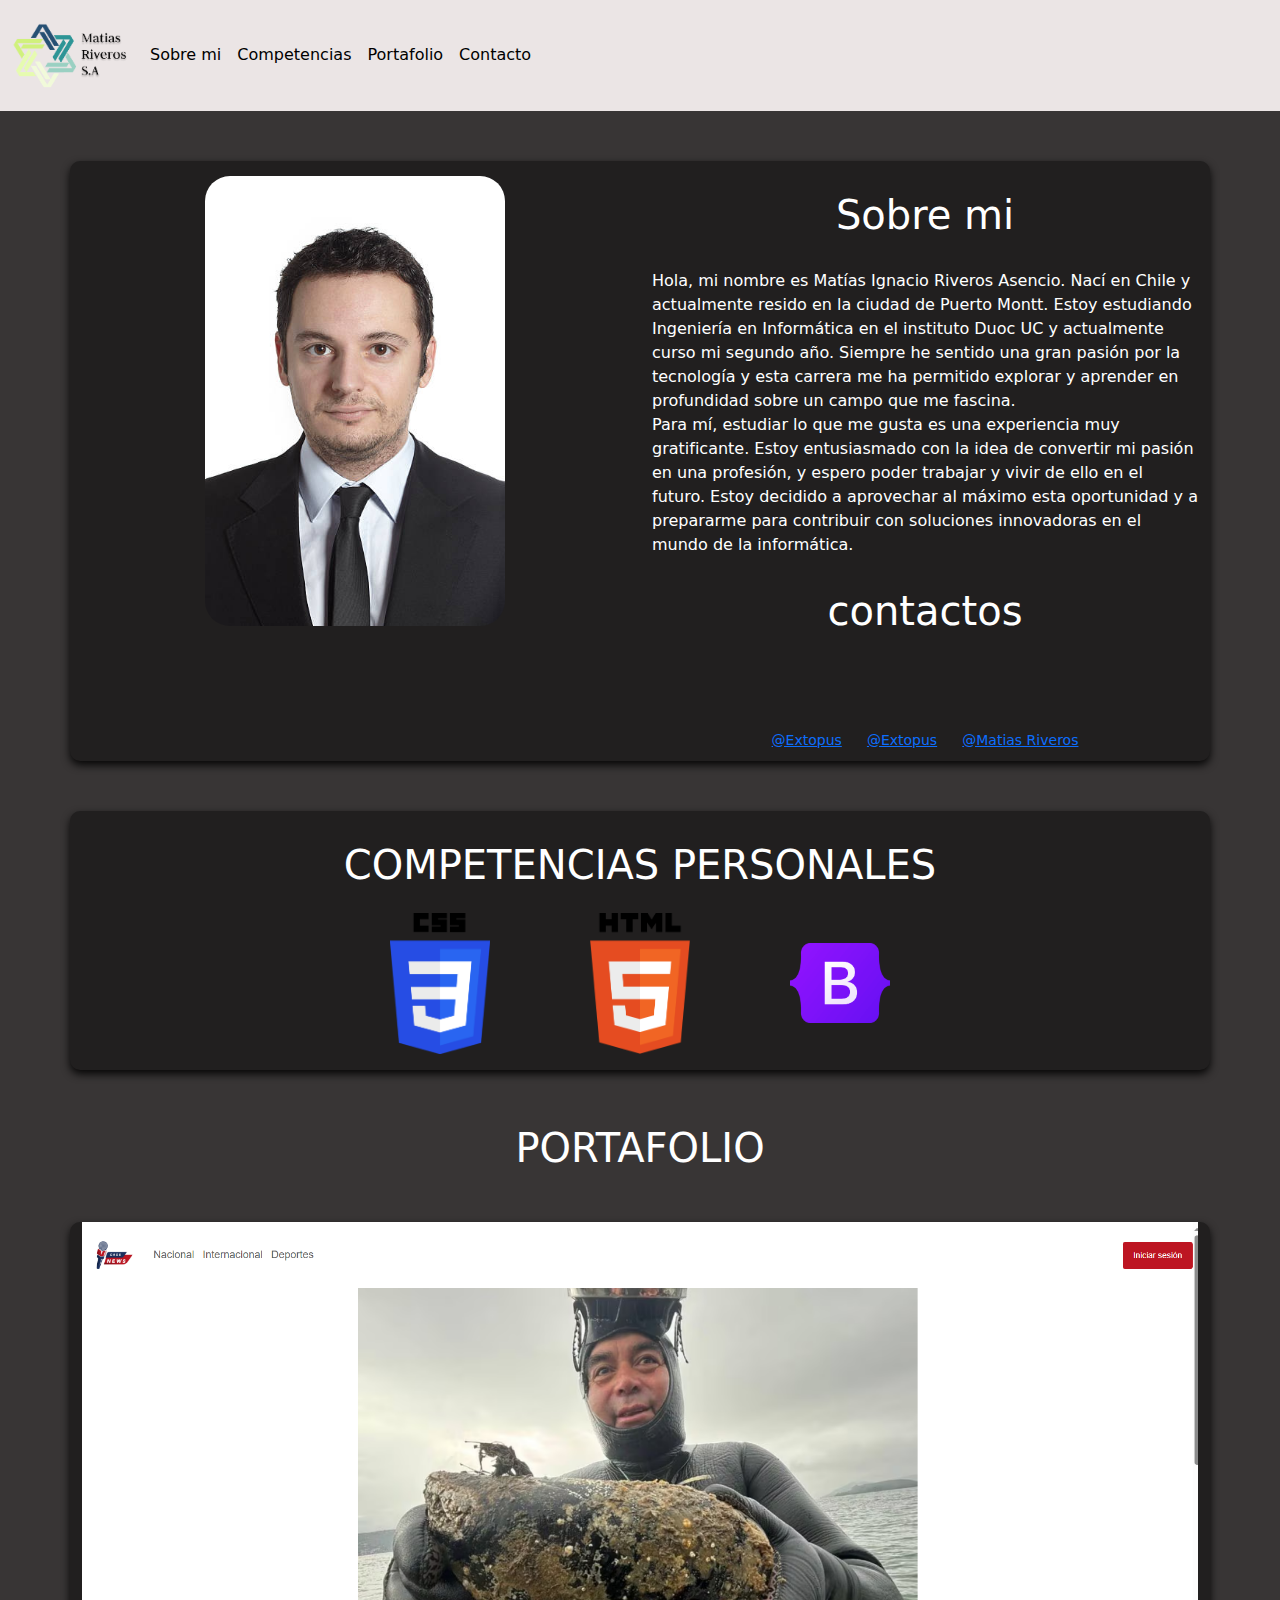
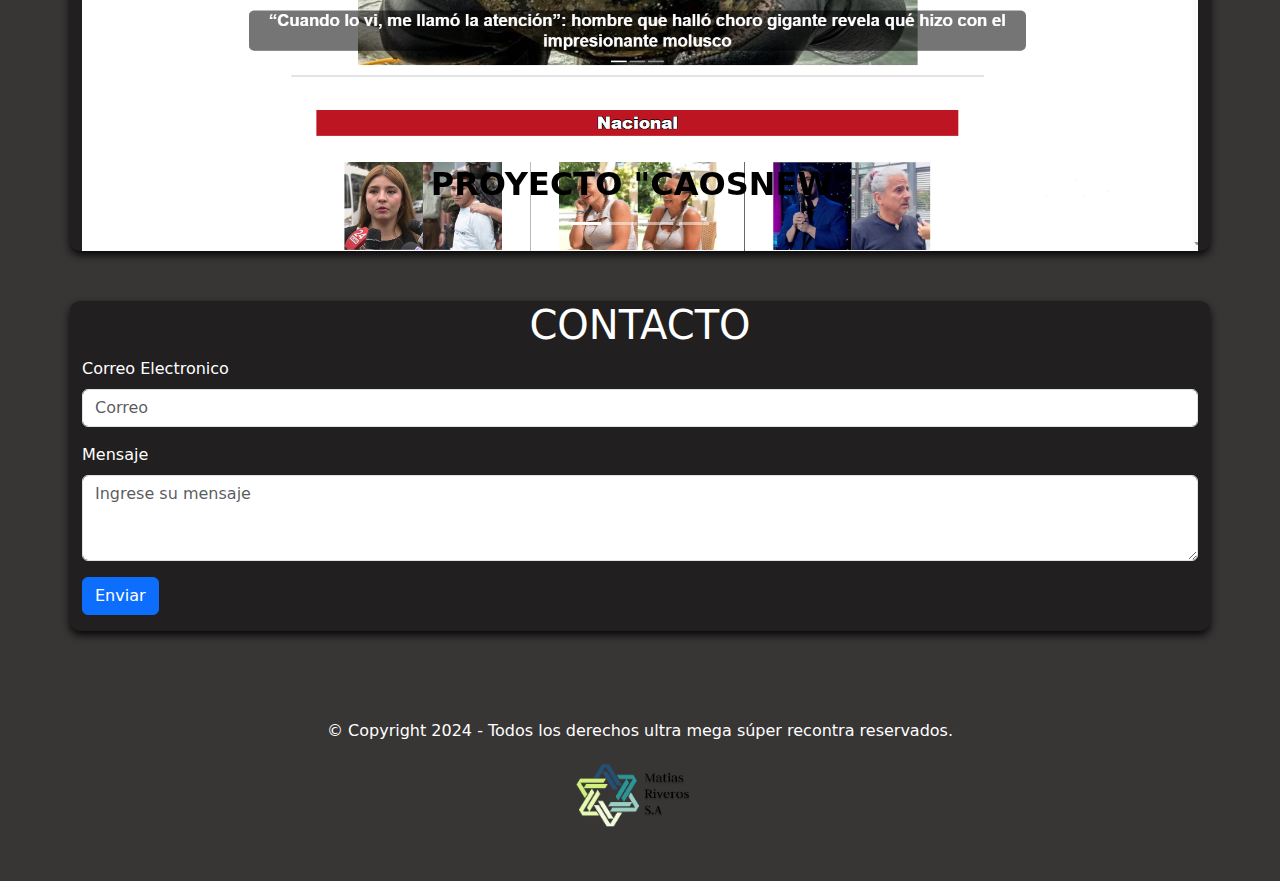
<file: index.html>
<!DOCTYPE html>
<html lang="es">
<head>
    <meta charset="UTF-8">
    <meta name="viewport" content="width=device-width, initial-scale=1.0">
    <title>Portafolio</title>
    <link href="https://cdn.jsdelivr.net/npm/bootstrap@5.3.3/dist/css/bootstrap.min.css" rel="stylesheet" integrity="sha384-QWTKZyjpPEjISv5WaRU9OFeRpok6YctnYmDr5pNlyT2bRjXh0JMhjY6hW+ALEwIH" crossorigin="anonymous">
    <link rel="stylesheet" href="https://cdnjs.cloudflare.com/ajax/libs/font-awesome/6.5.2/css/all.min.css" integrity="sha512-SnH5WK+bZxgPHs44uWIX+LLJAJ9/2PkPKZ5QiAj6Ta86w+fsb2TkcmfRyVX3pBnMFcV7oQPJkl9QevSCWr3W6A==" crossorigin="anonymous" referrerpolicy="no-referrer" />
    <link rel="stylesheet" href="./assets/css/styles.css">
</head>
<body>



    <nav class="navbar navbar-expand-lg">
        <div class="container-fluid">
          <img class="logo" src="./assets/img/logo.png" alt="">
          <button class="navbar-toggler" type="button" data-bs-toggle="collapse" data-bs-target="#navbarNav" aria-controls="navbarNav" aria-expanded="false" aria-label="Toggle navigation">
            <span class="navbar-toggler-icon"></span>
          </button>
          <div class="collapse navbar-collapse" id="navbarNav">
            <ul class="navbar-nav">
              <li class="nav-item">
                <a class="nav-link" aria-current="page" href="#ola">Sobre mi</a>
              </li>
              <li class="nav-item">
                <a class="nav-link" href="#competencias">Competencias</a>
              </li>
              <li class="nav-item">
                <a class="nav-link" href="#carouselExampleCaptions">Portafolio</a>
              </li>
              <li class="nav-item">
                <a class="nav-link" href="#contacto">Contacto</a>
              </li>
            </ul>
          </div>
        </div>
      </nav>

    
      <div class="container ">
        <div class="row">
            <div class="col-md-6">
                <div class="image-container d-flex justify-content-center align-items-center">
                    <img src="./assets/img/hombre.jpg" class="img-fluid imagen" alt="Imagen">
                </div>
                
            </div>
            <div class="col-md-6  justify-content-center align-items-center" id="oli">
                <h1 class="titulo">Sobre mi</h1>
                <p class="texto">
                 
                 Hola, mi nombre es Matías Ignacio Riveros Asencio. Nací en Chile y actualmente resido en la ciudad de Puerto Montt. Estoy estudiando Ingeniería en Informática en el instituto Duoc UC y actualmente curso mi segundo año. Siempre he sentido una gran pasión por la tecnología y esta carrera me ha permitido explorar y aprender en profundidad sobre un campo que me fascina.
                  <br> 
                 Para mí, estudiar lo que me gusta es una experiencia muy gratificante. Estoy entusiasmado con la idea de convertir mi pasión en una profesión, y espero poder trabajar y vivir de ello en el futuro. Estoy decidido a aprovechar al máximo esta oportunidad y a prepararme para contribuir con soluciones innovadoras en el mundo de la informática.
                </p>
                <div class="text-center">
                  <h1 class="titulo">contactos</h1>
                  <div class="icono-con-texto">
                    <i class="fa-brands fa-github fa-3x contacto"></i>
                    <a href="https://github.com/Extopus"><p>@Extopus</p></a>
                  </div>
                  <div class="icono-con-texto">
                    <i class="fa-brands fa-discord fa-3x contacto" style="color: #ffffff;"></i>
                    <a href="https://discord.com/"><p>@Extopus</p></a>
                  </div>
                  <div class="icono-con-texto">
                    <i class="fa-brands fa-linkedin fa-3x contacto" style="color: #33a7ff;"></i>
                    <a href="https://www.linkedin.com/in/matias-riveros-asencio-a90a09293/"><p>@Matias Riveros</p></a>
                  </div>

               
                </div>
            </div>
        </div>

    
    </div>

    

    <div class="container">
      
      <div class="row" id="competencias">
        <h1 class="titulo">COMPETENCIAS PERSONALES</h1>
        <div class=" d-flex justify-content-center align-items-center p-3 ">
          <img class="programas" src="./assets/img/css-3-logo.png" alt="">
          <img class="programas" src="./assets/img/html-logo.png" alt="">
          <img class="programas" src="./assets/img/bootstrap-logo-freelogovectors.net_.png" alt="">
        </div>
      </div>

    </div>

    <br>
    <h1 class="titulo">PORTAFOLIO</h1>


    <div id="carouselExampleCaptions" class="carousel slide">
      <div class="carousel-indicators">
        <button type="button" data-bs-target="#carouselExampleCaptions" data-bs-slide-to="0" class="active" aria-current="true" aria-label="Slide 1"></button>
        <button type="button" data-bs-target="#carouselExampleCaptions" data-bs-slide-to="1" aria-label="Slide 2"></button>
        <button type="button" data-bs-target="#carouselExampleCaptions" data-bs-slide-to="2" aria-label="Slide 3"></button>
        <button type="button" data-bs-target="#carouselExampleCaptions" data-bs-slide-to="2" aria-label="Slide 4"></button>
      </div>
      <!--SLIDE 1-->
      <div class="carousel-inner container">
        <div class="carousel-item active">
          <div class="slide-content">
            <a href="./Caos_News/Caos_News/index.html"><img src="./assets/img/caosnew.png" class="d-block w-100" alt="...">  </a>
          <div class="carousel-caption  d-md-block">
            <h2 class="titulo-carrusel ">PROYECTO "CAOSNEW"</h2>
          </div>
        </div>
      </div>

      <!-- SLIDE 2 -->
      <div class="carousel-item">
        <div class="slide-content">
          <a href="./API_CLIMA/index.html"><img  src="./assets/img/CLIMA.png" class="d-block w-100" alt="..."> </a>
          <div class="carousel-caption  d-md-block">
            <h2 class="titulo-carrusel">PROYECTO "REPORTE DEL CLIMA"</h2>         
          </div>
        </div>
      </div>

      <!-- SLIDE 3 -->
      <div class="carousel-item">
          <div class="slide-content">
            <a href="./Actividad-Monito-main/tarea Bootstrap/"><img src="./assets/img/monito.png" class="d-block w-100" alt="..."></a>
          <div class="carousel-caption  d-md-block">
            <h2 class="titulo-carrusel">PROYECTO "MONITO"</h2>
          </div>
          </div>
        </div>

       <!-- SLIDE 4 -->
        <div class="carousel-item">
          <div class="slide-content">
            <a href="./pokedex/index.html"><img src="./assets/img/pokemon.png" class="d-block w-100" alt="..."></a>
          <div class="carousel-caption  d-md-block">
            <h2 class="titulo-carrusel">PROYECTO "POKEMON"</h2>
          </div>
          </div>
        </div>


      </div>
      
      <!-- FLECHAS PARA VER LOS SLIDES -->
      <button class="carousel-control-prev" type="button" data-bs-target="#carouselExampleCaptions" data-bs-slide="prev">
        <span class="carousel-control-prev-icon" aria-hidden="true"></span>
        <span class="visually-hidden">Previous</span>
      </button>
      <button class="carousel-control-next" type="button" data-bs-target="#carouselExampleCaptions" data-bs-slide="next">
        <span class="carousel-control-next-icon" aria-hidden="true"></span>
        <span class="visually-hidden">Next</span>
      </button>
    </div>

    


    <div class="container" id="contacto">
      <h1 class="titulo">CONTACTO</h1>
      <div class="row">
        

        <form action="https://formsubmit.co/malulomostacho@gmail.com" method="POST">

           <div class="mb-3">
            <label for="exampleFormControlInput1" class="form-label" >Correo Electronico</label>
            <input type="email" class="form-control" name="email" placeholder="Correo" required>
           </div>
          
          <div class="mb-3">
            <label for="exampleFormControlInput1" class="form-label" >Mensaje</label>

            <textarea name="name" class="form-control" rows="3" placeholder="Ingrese su mensaje"></textarea>
          </div>
          
          <input type="hidden" name="_captcha" value="false">

          <button type="submit" class="btn btn-primary mb-3">Enviar</button>
        
        </form>
        
      </div>
    </div>
    

    <div class="container-fluid text-center text-white derechos ">
     
  
      <h6>© Copyright 2024 - Todos los derechos ultra mega súper recontra reservados.</h6>
      <img class="logo" src="./assets/img/logo.png" alt="">

    </div> 
 <script src="https://cdn.jsdelivr.net/npm/@popperjs/core@2.11.8/dist/umd/popper.min.js" integrity="sha384-I7E8VVD/ismYTF4hNIPjVp/Zjvgyol6VFvRkX/vR+Vc4jQkC+hVqc2pM8ODewa9r" crossorigin="anonymous"></script>
 <script src="https://cdn.jsdelivr.net/npm/bootstrap@5.3.3/dist/js/bootstrap.min.js" integrity="sha384-0pUGZvbkm6XF6gxjEnlmuGrJXVbNuzT9qBBavbLwCsOGabYfZo0T0to5eqruptLy" crossorigin="anonymous"></script>
</body>
</html>
</file>
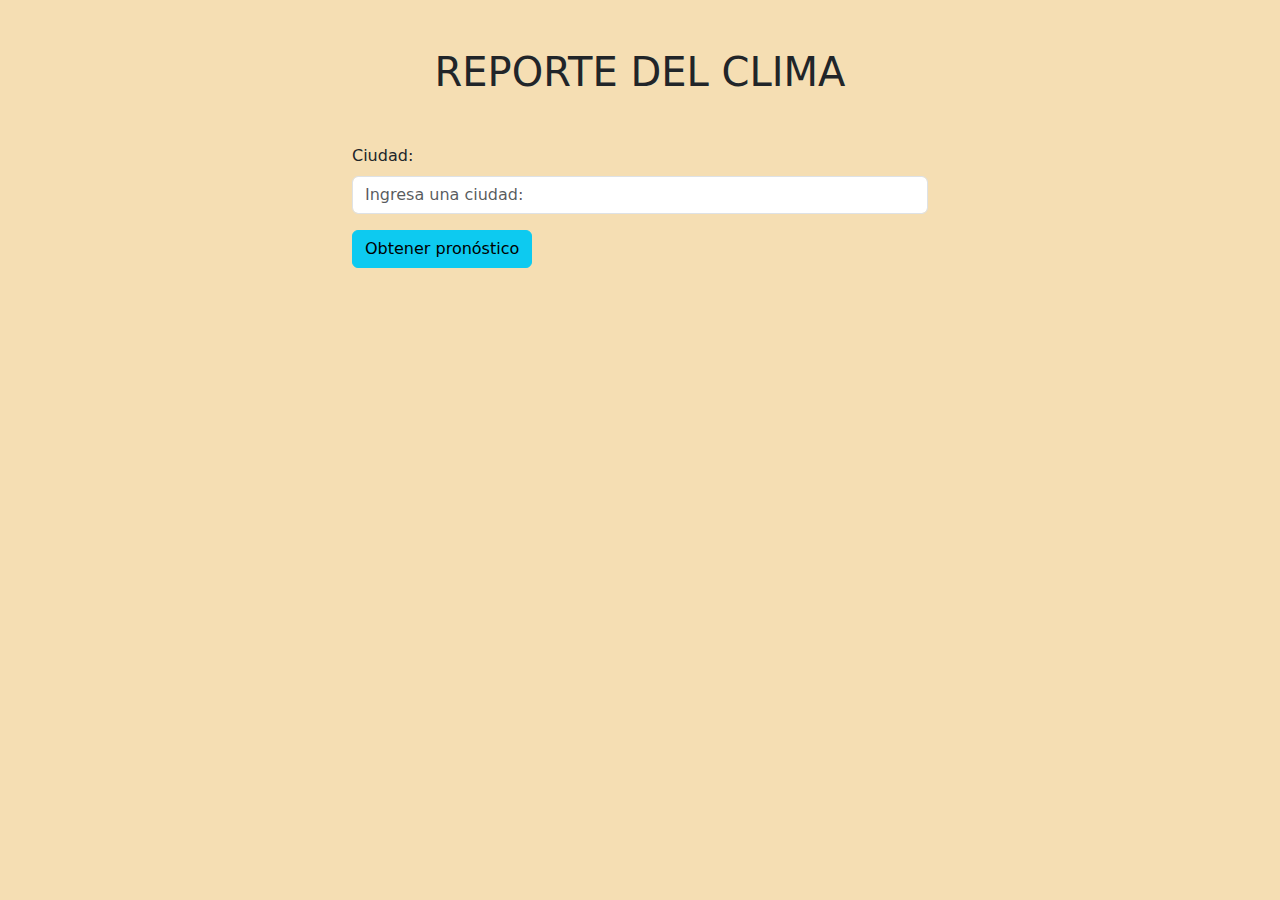
<file: API_CLIMA/index.html>
<!DOCTYPE html>
<html lang="es">
<head>
    <meta charset="UTF-8">
    <meta name="viewport" content="width=device-width, initial-scale=1.0">
    <title>Document</title>
    <link href="https://cdn.jsdelivr.net/npm/bootstrap@5.3.3/dist/css/bootstrap.min.css" rel="stylesheet" integrity="sha384-QWTKZyjpPEjISv5WaRU9OFeRpok6YctnYmDr5pNlyT2bRjXh0JMhjY6hW+ALEwIH" crossorigin="anonymous">
    <link rel="stylesheet" href="./styles.css">
   
</head>
<body>
 <div class="container">
    <h1 class="text-center my-5"> REPORTE DEL CLIMA</h1>
    <div class="mb-3">
        <label class="form-label" for="ciudad">Ciudad: </label>
        <input type="text" class="form-control" id="ciudad" placeholder="Ingresa una ciudad: ">
    </div>


    <button class="btn btn-info" id="obtenerPronostico">Obtener pronóstico</button>
    <!--Aqui mostraremos el pronostico del clima-->
    <div id="pronostico" class="mt-4"></div>
    
    
  

 </div>



   <script src="https://cdn.jsdelivr.net/npm/@popperjs/core@2.11.8/dist/umd/popper.min.js" integrity="sha384-I7E8VVD/ismYTF4hNIPjVp/Zjvgyol6VFvRkX/vR+Vc4jQkC+hVqc2pM8ODewa9r" crossorigin="anonymous"></script>
   <script src="https://cdn.jsdelivr.net/npm/bootstrap@5.3.3/dist/js/bootstrap.min.js" integrity="sha384-0pUGZvbkm6XF6gxjEnlmuGrJXVbNuzT9qBBavbLwCsOGabYfZo0T0to5eqruptLy" crossorigin="anonymous"></script> 
   <script src="script.js"></script>
</body>
</html>
</file>
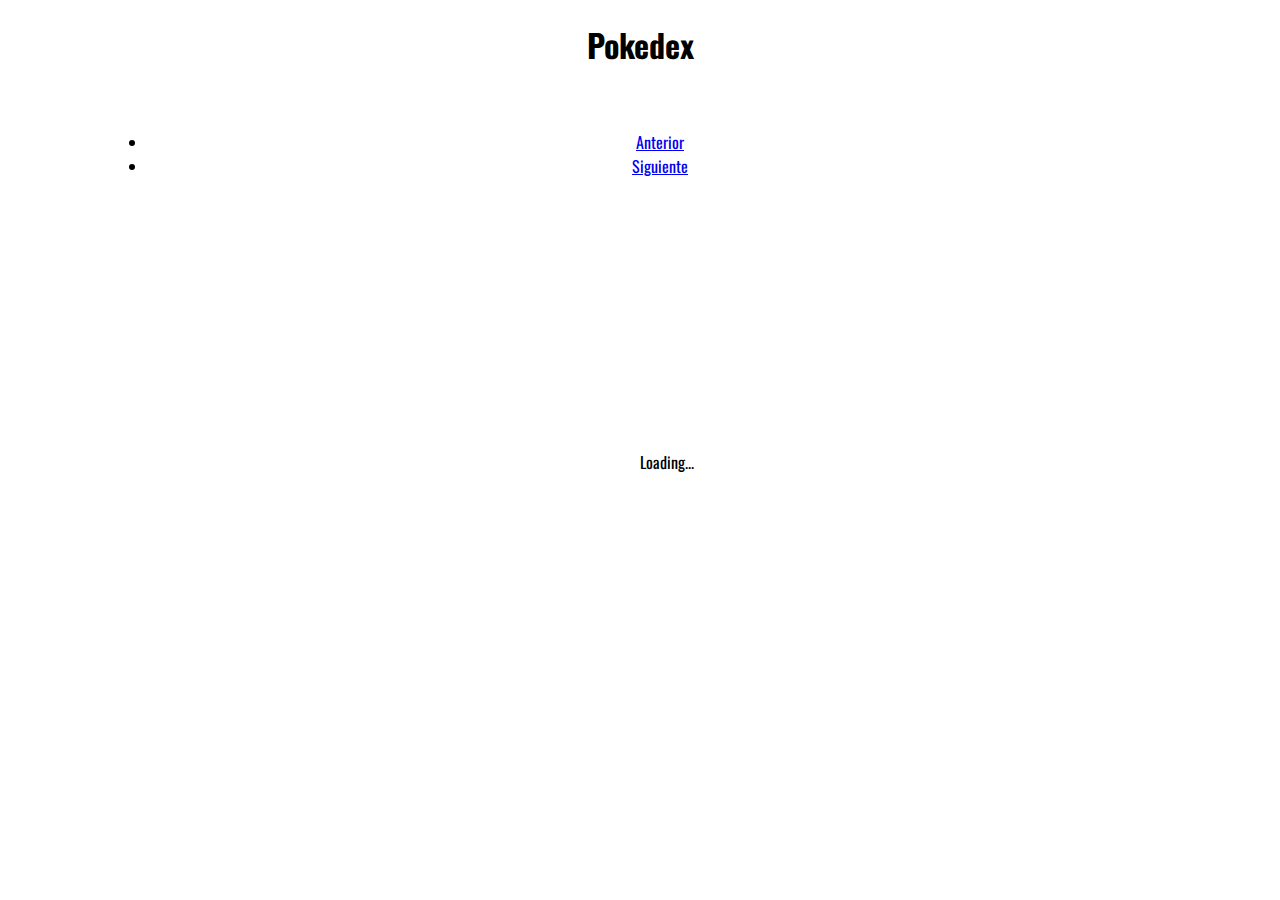
<file: pokedex/index.html>
<!DOCTYPE html>
<html lang="es">
<head>
    <meta charset="UTF-8">
    <meta http-equiv="X-UA-Compatible" content="IE=edge">
    <meta name="viewport" content="width=device-width, initial-scale=1.0">
    <title>Pokedex</title>
    <link rel="stylesheet" href="./style.css">
    <link rel="preconnect" href="https://fonts.gstatic.com">
<link href="https://fonts.googleapis.com/css2?family=Oswald:wght@400;700&display=swap" rel="stylesheet">

<link href="https://cdn.jsdelivr.net/npm/bootstrap@5.0.0-beta3/dist/css/bootstrap.min.css" rel="stylesheet" integrity="sha384-eOJMYsd53ii+scO/bJGFsiCZc+5NDVN2yr8+0RDqr0Ql0h+rP48ckxlpbzKgwra6" crossorigin="anonymous">

<script src="https://cdn.jsdelivr.net/npm/bootstrap@5.0.0-beta3/dist/js/bootstrap.bundle.min.js" integrity="sha384-JEW9xMcG8R+pH31jmWH6WWP0WintQrMb4s7ZOdauHnUtxwoG2vI5DkLtS3qm9Ekf" crossorigin="anonymous"></script>
</head>
<body>
    <h1 class="title">Pokedex</h1>
    <div class="pokemon-container">

    </div>
    <nav class="pagination" aria-label="...">
        <ul class="pagination">
          <li class="page-item" id="previous">
            <a class="page-link" href="#" tabindex="-1">Anterior</a>
          </li>
          <li class="page-item" id="next">
            <a class="page-link" href="#">Siguiente</a>
          </li>
        </ul>
      </nav>
    <div id="spinner" class="spinner-border text-light" role="status">
        <span class="visually-hidden">Loading...</span>
      </div>
    <script src="./main.js"></script>
</body>
</html>
</file>
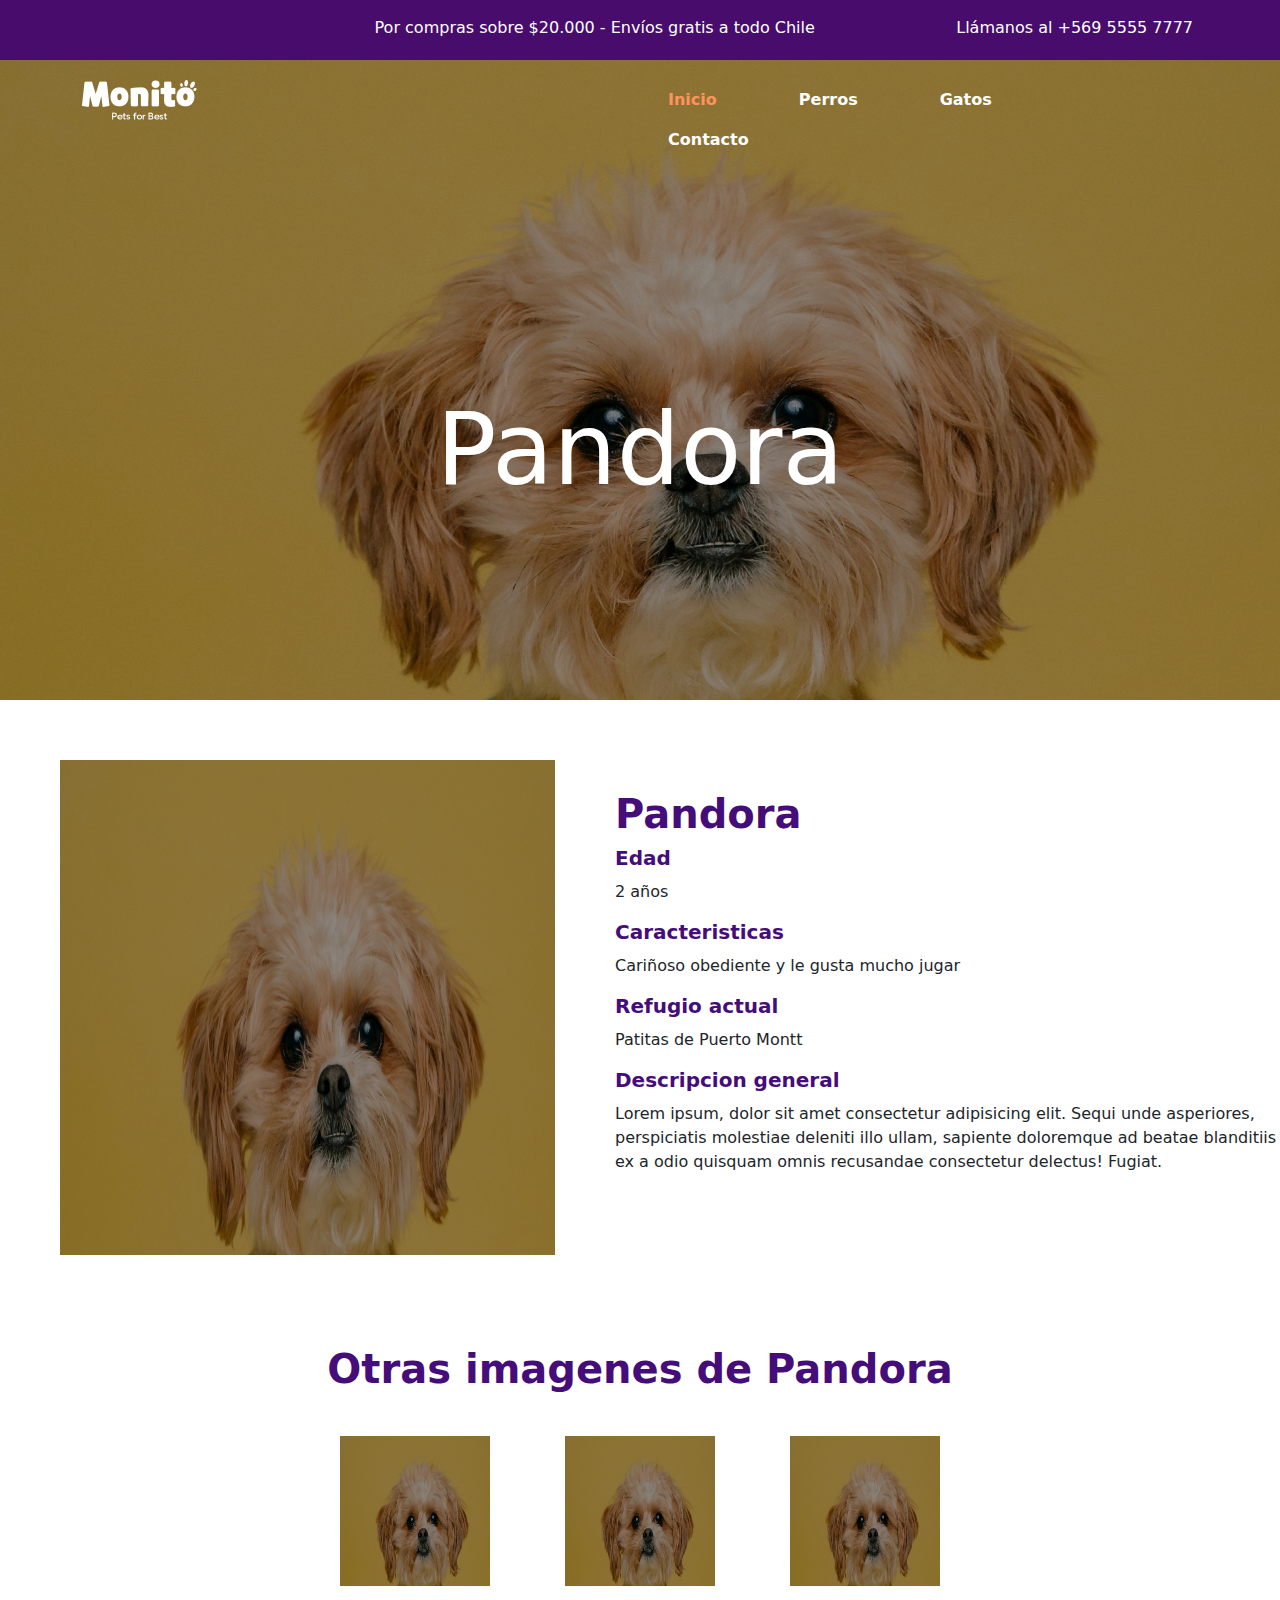
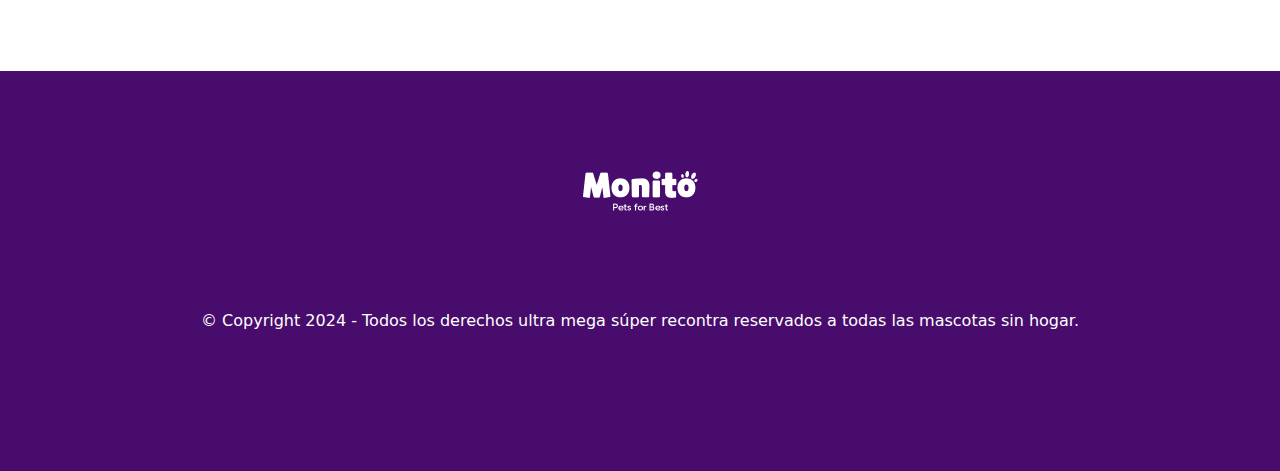
<file: Actividad-Monito-main/tarea Bootstrap/index2.html>
<!DOCTYPE html>
<html lang="es">
<head>
    <meta charset="UTF-8">
    <meta name="viewport" content="width=device-width, initial-scale=1.0">
    <title>Document</title>

       <!--Bootstrap 5.3-->
       <link href="https://cdn.jsdelivr.net/npm/bootstrap@5.3.3/dist/css/bootstrap.min.css" 
       rel="stylesheet" integrity="sha384-QWTKZyjpPEjISv5WaRU9OFeRpok6YctnYmDr5pNlyT2bRjXh0JMhjY6hW+ALEwIH" 
       crossorigin="anonymous">
   
       <!-- FONT AWESOME (logos)-->
       <link rel="stylesheet" href="https://cdnjs.cloudflare.com/ajax/libs/font-awesome/6.5.1/css/all.min.css" integrity="sha512-DTOQO9RWCH3ppGqcWaEA1BIZOC6xxalwEsw9c2QQeAIftl+Vegovlnee1c9QX4TctnWMn13TZye+giMm8e2LwA==" crossorigin="anonymous" referrerpolicy="no-referrer" />
   
       <!-- conexión con CSS -->
       <link rel="stylesheet" href="./assets/css/styles2.css">
</head>
<body>
     <!-- BARRA INICIAL (redes)-->
     <div class="container-fluid text-center text-white d-none d-md-block py-3 redes">
        <!-- container-fluid: container ocupa todo el ancho de la pantalla, text-center/white: texto centrado y blanco, clase: redes  -->
  
          <div class="row align-items-start">
            <!-- row: Crea filas flexibles y una al lado de la otra
                align-items-start:  Alinea los elementos verticalmente al inicio de la fila. (a la izquierda creo)-->
  
            <div class="col-3"> <!-- columna 1 -->
              <!-- LOGOS DE REDES -->
              <i class="fa-brands fa-whatsapp px-2"></i>  
              <i class="fa-brands fa-facebook-f px-2"></i>
              <i class="fa-brands fa-instagram px-2"></i>
            </div>
  
            <div class="col-5"> <!-- columna 2 -->
              <!-- LOGO DE CAMIÓN -->
              <i class="fa-solid fa-truck px-2"></i> Por compras sobre $20.000 - Envíos gratis a todo Chile
            </div>
  
            <div class="col-4"> <!-- columna 3 -->
              <!-- LOGO DE TELÉFONO -->
              <i class="fa-solid fa-phone px-2"></i>
              Llámanos al +569 5555 7777
            </div>
  
          </div>
        </div>

        <div class="barra">
            <div class="container"> <!-- contenedor con ancho fijo que se adapta a distintos dispositivos -->
      
                <div class="row"> <!-- row: Crea filas flexibles y una al lado de la otra -->
      
                    <div class="col-md-6"> <!-- columna que se adapta a dispositivos medianos (md) -6 que es la mitad del ancho de la fila -->
                        <a class="navbar-brand" href="#">
                            <img src="./assets/img/logo-white.png" alt="Logo">
                        </a>
                    </div>
      
                    <div class="col-md-6">
      
                        <ul class="nav">
                            <li class="nav-item">
                                <a class="nav-link active" aria-current="page" href="#">Inicio</a>
                            </li>
                            <li class="nav-item">
                                <a class="nav-link" href="#">Perros</a>
                            </li>
                            <li class="nav-item">
                                <a class="nav-link" href="#">Gatos</a>
                            </li>
                            <li class="nav-item">
                                <a class="nav-link" href="#">Contacto</a>
                            </li>
                        </ul>
                    </div>
      
                </div>
            </div>
          </div>

        <div>
            <img  src="./assets/img/slide1.jpg" class="d-block w-100" alt="">
           
                <h1  class="texto-centrado">Pandora</h1>

            
        </div>

           <!-- IMÁGENES DE LAS MASCOTAS EN ADOPCIÓN -->

           

           <section class="principal">

            <div class="">
                <img class="foto"  src="./assets/img/slide1.jpg" alt="">

            </div>


            <div class="columna">

                 <h1 class="titulo">Pandora</h1>
                 <h5 class="subtitulo">Edad</h5> <p>2 años</p>
                 <h5 class="subtitulo">Caracteristicas</h5> <p>Cariñoso obediente y le gusta mucho jugar</p>
                 <h5 class="subtitulo">Refugio actual</h5> <p>Patitas de Puerto Montt</p>
                 <h5 class="subtitulo">Descripcion general</h5> <p>Lorem ipsum, dolor sit amet consectetur adipisicing elit. Sequi unde asperiores, perspiciatis molestiae deleniti illo ullam, sapiente doloremque ad beatae blanditiis ex a odio quisquam omnis recusandae consectetur delectus! Fugiat.</p>
            </div>
           
           </section>

           
           <h1 class="titulo text-center ">  Otras imagenes de Pandora</h1>


           <div class="container text-center mascotas">

            
           
            <div class="col">


                <img src="./assets/img/slide1.jpg" class="foto2" alt="">
                <img src="./assets/img/slide1.jpg" class="foto2" alt="">
                <img src="./assets/img/slide1.jpg" class="foto2" alt="">
      
                
                
            </div>
          </div>




    <div class="container-fluid text-center text-white derechos ">

        <img class="logo-white" src="./assets/img/logo-white.png" alt="">
        <h6>© Copyright 2024 - Todos los derechos ultra mega súper recontra reservados a todas las mascotas sin hogar.</h6>

    </div>
</body>
  
    
    



    <script src="https://cdn.jsdelivr.net/npm/@popperjs/core@2.11.8/dist/umd/popper.min.js" integrity="sha384-I7E8VVD/ismYTF4hNIPjVp/Zjvgyol6VFvRkX/vR+Vc4jQkC+hVqc2pM8ODewa9r" crossorigin="anonymous"></script>
    <script src="https://cdn.jsdelivr.net/npm/bootstrap@5.3.3/dist/js/bootstrap.min.js" integrity="sha384-0pUGZvbkm6XF6gxjEnlmuGrJXVbNuzT9qBBavbLwCsOGabYfZo0T0to5eqruptLy" crossorigin="anonymous"></script>
</body>
</html>
</file>
<file: assets/css/styles.css>
.logo{
    width: 120px;
    margin-right: 10px;
}
body{
    background-color:#383535;
    color: #ffffff;
}
.navbar{

    background-color:#ebe5e5;
}
.nav-link{
    color: rgb(0, 0, 0);
}
.imagen{
    display: flex;
    margin: 15px;
    width: 300px;
    border-radius: 25px;
    
}
.container{
    margin-top: 50px;
    background-color:rgb(33, 31, 31);
    border-radius: 10px;
    box-shadow:0 4px 8px rgba(0, 0, 0, 0.9);
    
}
.titulo{
    margin-top: 30px;
    display: flex;
    align-items: center;
    justify-content: center;
}
.texto{
    margin-top: 30px;
    display: flex;
    align-items: center;
    justify-content: center;
}


.programas {
    width: 100px;
    margin: 0 50px; 
    max-width: 100%; 
    height: auto;
  }

.contacto {
    font-size: 3rem;
    margin: 0 35px; 
    margin-top: 15px;
    margin-bottom: 30px;

}

.text-center {
    text-align: center;
  }
  
.icono-con-texto {
    display: inline-block;
    margin: 10px;
    text-align: center;
  }
  
.icono-con-texto p {
    margin: 5px 0 0; 
    font-size: 14px; 
  }

.titulo-carrusel{
    color: black;
    font-weight:700;
}
.derechos{
    margin-top: 50px;

    align-content: center;

    height: 200px;
    
  }
</file>
<file: API_CLIMA/styles.css>
body{
    background-color:wheat;
}
.container {
    max-width: 600px;
    margin-top: 10px;
    
}
.img {
    width: 300px;
    margin-left: 100px;
}
</file>
<file: pokedex/style.css>
body {
  
 
  text-align: center;
  font-family: Arial, Helvetica, sans-serif;
  font-family: "Oswald", sans-serif;
}

h1 {
  color: white;
}
.title{
  color: black;
}

.pokemon-container {
  display: grid;
  grid-template-columns: 1fr 1fr 1fr;
  gap: 30px;
  width: 80%;
  margin-left: auto;
  margin-right: auto;
  margin-bottom: 40px;
  margin-top: 20px;
}

.pokemon-block,
.pokemon-block-back {
  border-radius: 10px;
  padding: 10px;
  background-color: white;
  box-shadow: 0 3px 15px rgba(100, 100, 100, 0.5);
}

.img-container {
  background-image: url("./blob.svg");
  background-repeat: no-repeat;
  background-position: center;
}

.pokemon-block p {
  margin: 5px;
}

.name {
  text-transform: capitalize;
  font-weight: bold;
  font-size: 1.2rem;
}

#spinner {
  display: none;
  position: absolute;
  top: 50%;
  left: 50%;
}

.pagination {
  width: 90%;
  margin-left: auto;
  margin-right: auto;
  margin-bottom: 50px;
}

.card-container {
  position: relative;
  width: 100%;
  height: 100%;
  text-align: center;
  transition: transform 0.8s;
  transform-style: preserve-3d;
}

.flip-card:hover .card-container {
  transform: rotateY(180deg);
}

.pokemon-block,
.pokemon-block-back {
  width: 100%;
  height: 100%;
  backface-visibility: hidden;
}

.pokemon-block-back {
  transform: rotateY(180deg);
  position: absolute;
  top: 0%;
}

.stat-container {
  display: grid;
  grid-template-columns: 1fr 2fr;
  text-align: left;
}
</file>
<file: Actividad-Monito-main/tarea Bootstrap/assets/css/styles2.css>
/* REDES */
.redes{
    background-color: #470c6c; /* color barra */
    font-size: medium; /* tamaño letra */
    height: 60px; /* altura */
    color: white /* color texto */
}


.col{  /* columnas */
   
   align-items: center;
   padding-bottom: 50px;
    
}

.columna{
    flex: 1;
    width: 10%;
    padding: 0px 0px;
    margin-top: 10vh;
}

.principal{
    display: flex;
    padding-bottom: 30px;
}



/* BARRA */
.barra {
    position: absolute;
    top: '';/* distancia vertical desde el borde superior */
    left: 0;/* borde izquierdo */
    width: 100%;
    z-index: 100; 
    padding: 20px;
    align-items: center;
}

.barra .nav-link{
    color: white
}

/*.barra .nav-link:hover {
    color: #FF935D; /* Cambiar el color a naranja cuando pasas el cursor por encima de los botones*/
    
.barra .active{
    color: #FF935D;
}

.barra .nav-item{
    margin-right: 50px;
    font-weight: bold; /* fuente en negrita */
}

.logo-white{
    padding-top: 100px; /* espacio de arriba */
}

/* MASCOTAS */
.mascotas .p-{
    color: #7B7B7B;
    font-weight: bold;
}

.mascotas .subtitulo{
    color: #470c6c;
}

.foto{

    width: 55vh;
    height: 55vh;
    margin: 60px;
    
    
}
.foto2{
    height: 150px;
    width: 150px;
    margin: 35px;
    
}

.subtitulo{
    color: rgb(69, 13, 121);
    font-weight: bolder;
    margin-bottom: 10px;
}
.titulo{
    color: rgb(69, 13, 121);
    font-weight: bolder;
}


/* CONTACTO */
.contacto{
    background-image: url(../img/fondo-contacto.jpg);
    background-repeat: none;
    background-size: cover;
     /*tamaño fondo*/
    padding: 50px 200px ;
    
}

.btn{
    background-color: #470c6c;
    padding: 15px 40px;
    border-radius: 10px;
    
}

/* DERECHOS */
.derechos{
    background-color: #470c6c;
   
    height: 400px;
    
}

h6{
    padding: 100px;
    font-weight: lighter;
}

.texto-centrado {
    position: absolute;
    top: 50%;
    left: 50%;
    transform: translate(-50%, -50%);
    text-align: center;
    color: white; /* Cambia el color del texto según tu diseño */
    font-size: 100px;
}
</file>
